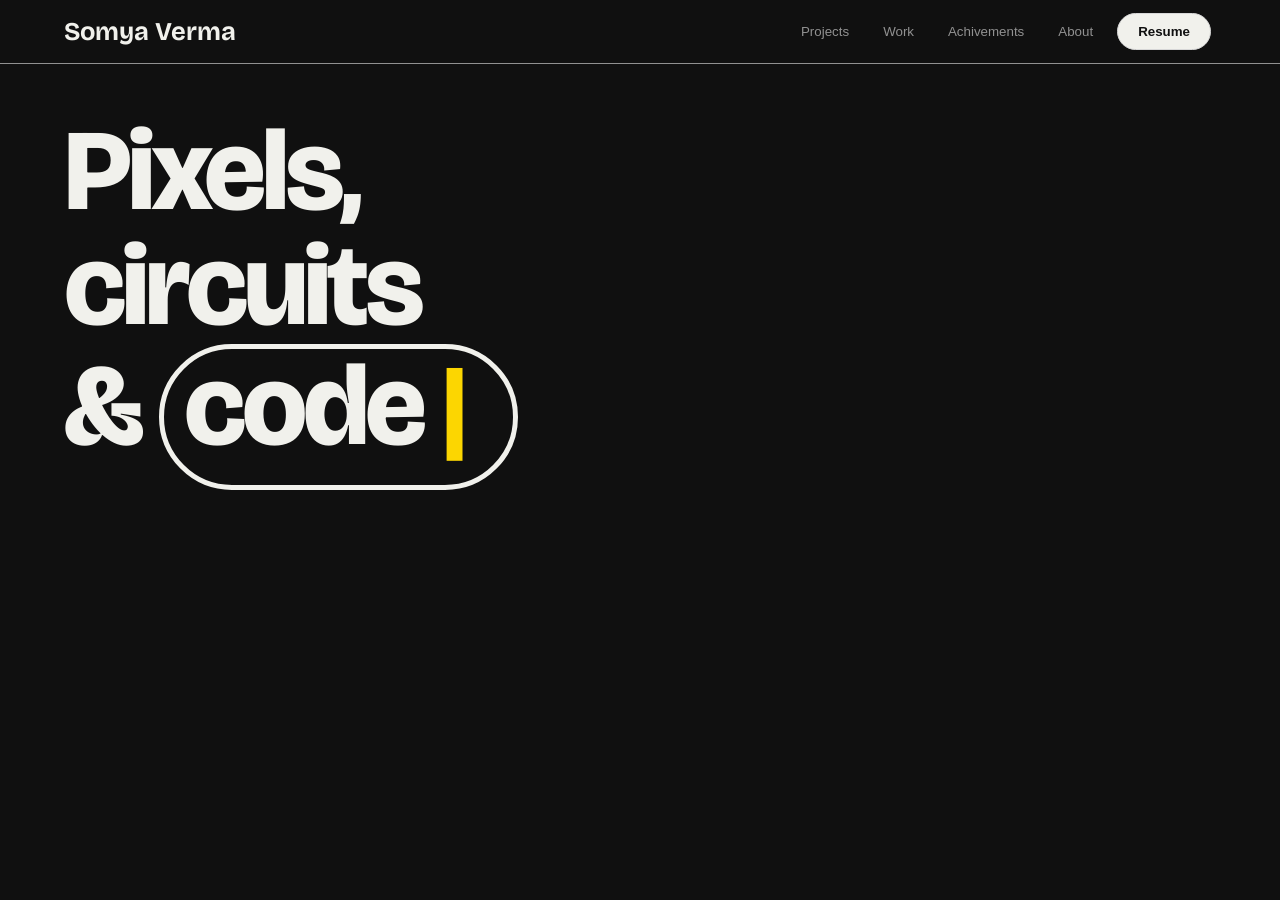
<file: index.html>
<!DOCTYPE html>
<html lang="en">

<head>
    <meta charset="UTF-8">
    <title>Somya Verma</title>
    <link rel="stylesheet" href="style.css">
    <link rel="preconnect" href="https://fonts.googleapis.com">
    <link rel="preconnect" href="https://fonts.gstatic.com" crossorigin>
    <link href="https://fonts.googleapis.com/css2?family=Bricolage+Grotesque:opsz,wght@12..96,200..800&display=swap"
        rel="stylesheet">
</head>

<body>
    <div class="navbar">
        <h1>Somya Verma</h1>
        <div class="buttons">
            <button>Projects</button>
            <button>Work</button>
            <button>Achivements</button>
            <button>About</button>
            <button id="resume-button">Resume</button>
        </div>
    </div>
    <div class="hero">
        <div class="hero-left">
            <p>
                Pixels,<br> circuits<br> & <span>code <span id="cursor">|</span></span>
            </p>
        </div>
        <div class="hero-right">

        </div>        
    </div>
</body>
<script src="script.js"></script>

</html>
</file>
<file: style.css>
body{
    background-color: #101010;
    font-family: "Bricolage Grotesque", sans-serif;
    color: #F1F1EC;
    /*font-optical-sizing: auto;*/
    /*font-weight: <weight>;*/
    /*font-style: normal;*/
    /*font-variation-settings:*/
    /*        "wdth" 100;*/
    padding: 0;
    margin: 0;
}
.navbar{
    border-bottom: 0.5px solid rgb(145, 145, 145);
    width: 100%;
    height: 5vw;
    display: flex;
    flex-direction: row;
    justify-content: space-between;
    align-items: center;
    padding: 0 5vw;
    box-sizing: border-box;
    position: fixed;
    top: 0;
    z-index: 1000;
    background-color: #101010;
}

.navbar h1{
    color: #F1F1EC;
    font-size: 2vw;
}

.buttons button{
    background: none;
    color: rgb(145, 145, 145);
    border: none;
    padding: 0 10px;
    margin: 0 5px;
    cursor: pointer;

}
#resume-button{
    border: 1px solid rgb(215, 215, 215);
    border-radius: 100px;
    padding: 10px 20px;
    background-color: #F1F1EC;
    color: #101010;
    font-weight: 700;
}
.hero{
    width: 100%;
    height: 80vh;
    padding-top: 50px;
    display: flex;
    flex-direction: row;
}
.hero-left{
    width: 50%;
    /* background-color: green; */
}
.hero-left p{
    padding-left: 5vw;
    margin-top: 5vw;
    font-size: 9vw;
    font-weight: 800;
    line-height: 1em;
    width: 100%;
    box-sizing: border-box;
    letter-spacing: -4px;
}
.hero-left p span{
    border: 5px solid #F1F1EC;
    border-radius: 100px;
    padding: 0 20px;
    padding-right: 50px;
    padding-bottom: 20px;
    display: inline-block;
}
#cursor{
    all: unset;
    color: rgb(252, 214, 1);
    animation: blink 1.1s step-start infinite;
}
@keyframes blink {
    0%, 100% { opacity: 1; }
    50%       { opacity: 0; }
}
.hero-right{
    width: 50%;
    /* background-color: red; */
}
</file>
